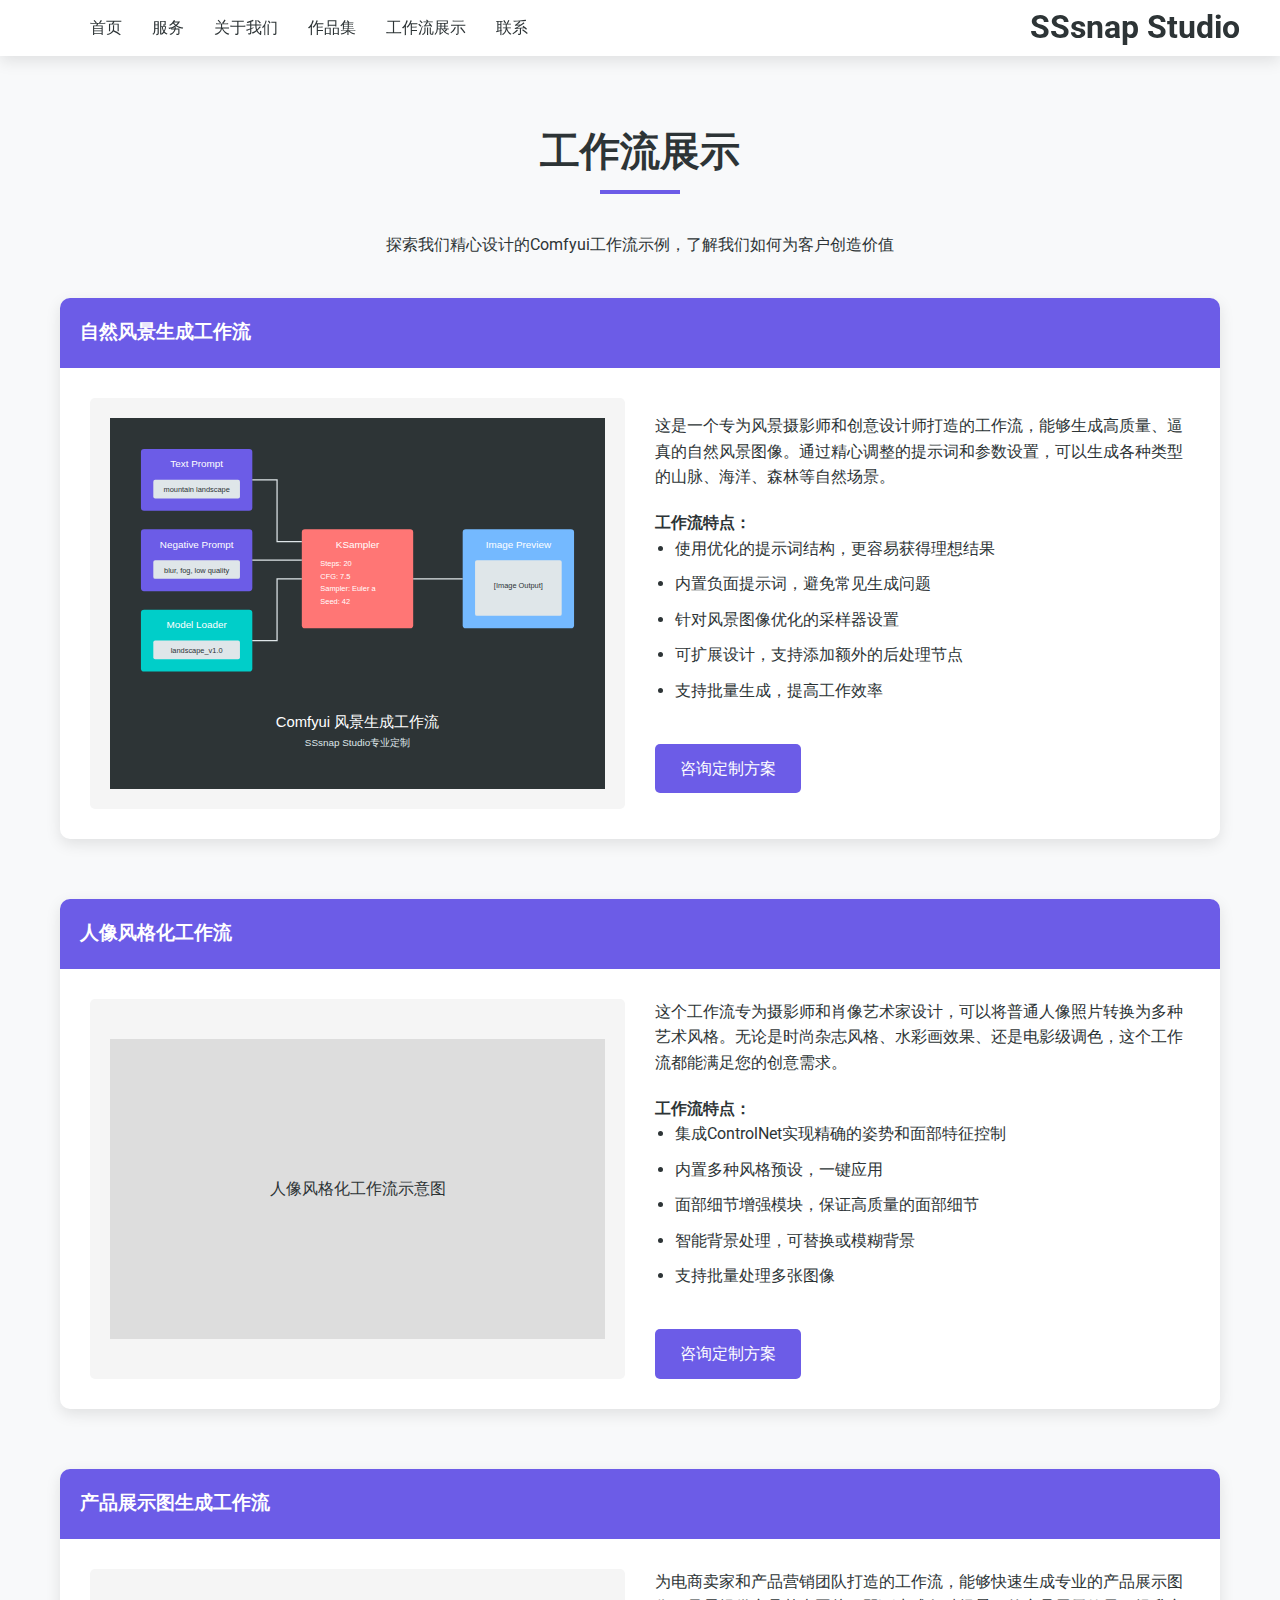
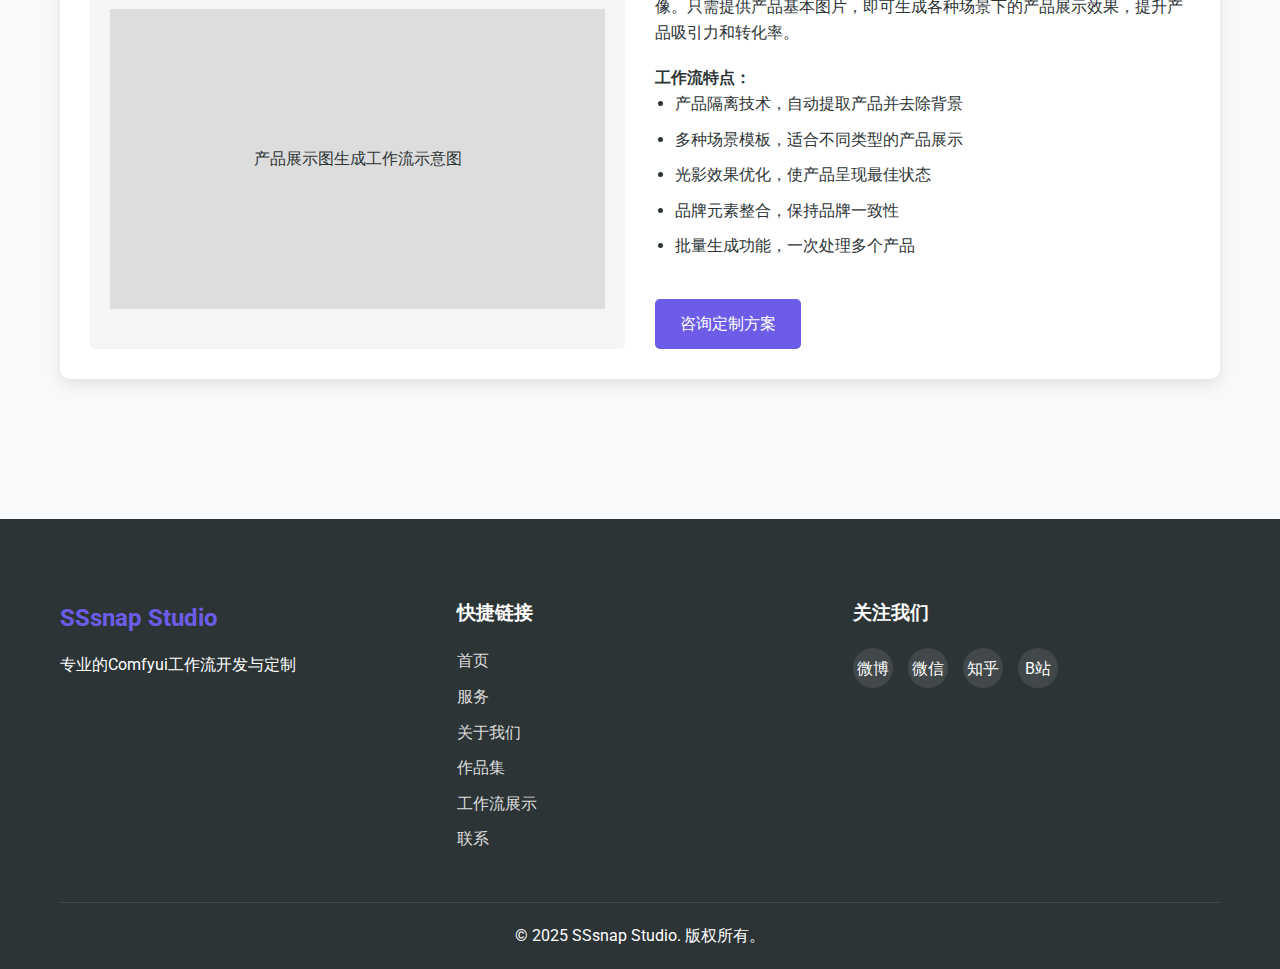
<file: workflow.html>
<!DOCTYPE html>
<html lang="zh">
<head>
    <meta charset="UTF-8">
    <meta name="viewport" content="width=device-width, initial-scale=1.0">
    <title>工作流展示 - SSsnap Studio</title>
    <link rel="stylesheet" href="styles.css">
    <link rel="icon" href="favicon.ico" type="image/x-icon">
    <link rel="preconnect" href="https://fonts.googleapis.com">
    <link rel="preconnect" href="https://fonts.gstatic.com" crossorigin>
    <link href="https://fonts.googleapis.com/css2?family=Roboto:wght@300;400;500;700&display=swap" rel="stylesheet">
    <style>
        .workflow-showcase {
            padding: 120px 0 80px;
        }
        
        .workflow-item {
            margin-bottom: 60px;
            background: #fff;
            border-radius: 10px;
            overflow: hidden;
            box-shadow: var(--box-shadow);
        }
        
        .workflow-header {
            background: var(--primary-color);
            color: #fff;
            padding: 20px;
        }
        
        .workflow-content {
            display: grid;
            grid-template-columns: 1fr 1fr;
            gap: 30px;
            padding: 30px;
        }
        
        .workflow-diagram {
            background: #f5f5f5;
            padding: 20px;
            border-radius: 5px;
            display: flex;
            justify-content: center;
            align-items: center;
        }
        
        .workflow-diagram img {
            max-width: 100%;
            height: auto;
        }
        
        .workflow-info {
            display: flex;
            flex-direction: column;
            justify-content: center;
        }
        
        .workflow-features {
            margin-top: 20px;
        }
        
        .workflow-features ul {
            list-style: disc;
            padding-left: 20px;
        }
        
        .workflow-features li {
            margin-bottom: 10px;
        }
        
        .workflow-cta {
            margin-top: 30px;
        }
        
        @media (max-width: 768px) {
            .workflow-content {
                grid-template-columns: 1fr;
            }
        }
    </style>
</head>
<body>
    <header>
        <div class="container">
            <div class="logo">
                <h1>SSsnap Studio</h1>
            </div>
            <nav>
                <ul>
                    <li><a href="index.html">首页</a></li>
                    <li><a href="index.html#services">服务</a></li>
                    <li><a href="index.html#about">关于我们</a></li>
                    <li><a href="index.html#portfolio">作品集</a></li>
                    <li><a href="workflow.html" class="active">工作流展示</a></li>
                    <li><a href="index.html#contact">联系</a></li>
                </ul>
            </nav>
        </div>
    </header>

    <section class="workflow-showcase">
        <div class="container">
            <h2 class="section-title">工作流展示</h2>
            <p class="section-subtitle" style="text-align: center; margin-bottom: 40px;">
                探索我们精心设计的Comfyui工作流示例，了解我们如何为客户创造价值
            </p>

            <!-- 工作流1 -->
            <div class="workflow-item">
                <div class="workflow-header">
                    <h3>自然风景生成工作流</h3>
                </div>
                <div class="workflow-content">
                    <div class="workflow-diagram">
                        <img src="comfyui-workflow.svg" alt="自然风景生成工作流图">
                    </div>
                    <div class="workflow-info">
                        <p>
                            这是一个专为风景摄影师和创意设计师打造的工作流，能够生成高质量、逼真的自然风景图像。通过精心调整的提示词和参数设置，可以生成各种类型的山脉、海洋、森林等自然场景。
                        </p>
                        <div class="workflow-features">
                            <h4>工作流特点：</h4>
                            <ul>
                                <li>使用优化的提示词结构，更容易获得理想结果</li>
                                <li>内置负面提示词，避免常见生成问题</li>
                                <li>针对风景图像优化的采样器设置</li>
                                <li>可扩展设计，支持添加额外的后处理节点</li>
                                <li>支持批量生成，提高工作效率</li>
                            </ul>
                        </div>
                        <div class="workflow-cta">
                            <a href="index.html#contact" class="btn btn-primary">咨询定制方案</a>
                        </div>
                    </div>
                </div>
            </div>

            <!-- 工作流2 -->
            <div class="workflow-item">
                <div class="workflow-header">
                    <h3>人像风格化工作流</h3>
                </div>
                <div class="workflow-content">
                    <div class="workflow-diagram">
                        <div style="background: #ddd; width: 100%; height: 300px; display: flex; justify-content: center; align-items: center;">
                            人像风格化工作流示意图
                        </div>
                    </div>
                    <div class="workflow-info">
                        <p>
                            这个工作流专为摄影师和肖像艺术家设计，可以将普通人像照片转换为多种艺术风格。无论是时尚杂志风格、水彩画效果、还是电影级调色，这个工作流都能满足您的创意需求。
                        </p>
                        <div class="workflow-features">
                            <h4>工作流特点：</h4>
                            <ul>
                                <li>集成ControlNet实现精确的姿势和面部特征控制</li>
                                <li>内置多种风格预设，一键应用</li>
                                <li>面部细节增强模块，保证高质量的面部细节</li>
                                <li>智能背景处理，可替换或模糊背景</li>
                                <li>支持批量处理多张图像</li>
                            </ul>
                        </div>
                        <div class="workflow-cta">
                            <a href="index.html#contact" class="btn btn-primary">咨询定制方案</a>
                        </div>
                    </div>
                </div>
            </div>

            <!-- 工作流3 -->
            <div class="workflow-item">
                <div class="workflow-header">
                    <h3>产品展示图生成工作流</h3>
                </div>
                <div class="workflow-content">
                    <div class="workflow-diagram">
                        <div style="background: #ddd; width: 100%; height: 300px; display: flex; justify-content: center; align-items: center;">
                            产品展示图生成工作流示意图
                        </div>
                    </div>
                    <div class="workflow-info">
                        <p>
                            为电商卖家和产品营销团队打造的工作流，能够快速生成专业的产品展示图像。只需提供产品基本图片，即可生成各种场景下的产品展示效果，提升产品吸引力和转化率。
                        </p>
                        <div class="workflow-features">
                            <h4>工作流特点：</h4>
                            <ul>
                                <li>产品隔离技术，自动提取产品并去除背景</li>
                                <li>多种场景模板，适合不同类型的产品展示</li>
                                <li>光影效果优化，使产品呈现最佳状态</li>
                                <li>品牌元素整合，保持品牌一致性</li>
                                <li>批量生成功能，一次处理多个产品</li>
                            </ul>
                        </div>
                        <div class="workflow-cta">
                            <a href="index.html#contact" class="btn btn-primary">咨询定制方案</a>
                        </div>
                    </div>
                </div>
            </div>
        </div>
    </section>

    <footer>
        <div class="container">
            <div class="footer-content">
                <div class="footer-logo">
                    <h2>SSsnap Studio</h2>
                    <p>专业的Comfyui工作流开发与定制</p>
                </div>
                <div class="footer-links">
                    <h3>快捷链接</h3>
                    <ul>
                        <li><a href="index.html">首页</a></li>
                        <li><a href="index.html#services">服务</a></li>
                        <li><a href="index.html#about">关于我们</a></li>
                        <li><a href="index.html#portfolio">作品集</a></li>
                        <li><a href="workflow.html">工作流展示</a></li>
                        <li><a href="index.html#contact">联系</a></li>
                    </ul>
                </div>
                <div class="footer-social">
                    <h3>关注我们</h3>
                    <div class="social-icons">
                        <a href="#" class="social-icon">微博</a>
                        <a href="#" class="social-icon">微信</a>
                        <a href="#" class="social-icon">知乎</a>
                        <a href="#" class="social-icon">B站</a>
                    </div>
                </div>
            </div>
            <div class="footer-bottom">
                <p>&copy; 2025 SSsnap Studio. 版权所有。</p>
            </div>
        </div>
    </footer>

    <script src="script.js"></script>
</body>
</html>
</file>
<file: styles.css>
/* Global Styles */
:root {
    --primary-color: #6c5ce7;
    --secondary-color: #00cec9;
    --accent-color: #ff7675;
    --dark-color: #2d3436;
    --light-color: #f8f9fa;
    --gray-color: #636e72;
    --success-color: #00b894;
    --danger-color: #d63031;
    --border-radius: 5px;
    --box-shadow: 0 5px 15px rgba(0, 0, 0, 0.1);
    --transition: all 0.3s ease;
}

* {
    margin: 0;
    padding: 0;
    box-sizing: border-box;
}

body {
    font-family: 'Roboto', sans-serif;
    line-height: 1.6;
    color: var(--dark-color);
    background-color: var(--light-color);
}

.container {
    width: 100%;
    max-width: 1200px;
    margin: 0 auto;
    padding: 0 20px;
}

a {
    text-decoration: none;
    color: var(--primary-color);
    transition: var(--transition);
}

a:hover {
    color: #3a6abf;
}

ul {
    list-style: none;
}

img {
    max-width: 100%;
    height: auto;
}

.btn {
    display: inline-block;
    padding: 12px 25px;
    border-radius: var(--border-radius);
    transition: var(--transition);
    font-weight: 500;
    cursor: pointer;
    text-align: center;
    border: none;
}

.btn-primary {
    background-color: var(--primary-color);
    color: #fff;
}

.btn-primary:hover {
    background-color: #3a6abf;
    color: #fff;
}

.btn-secondary {
    background-color: var(--secondary-color);
    color: #fff;
}

.btn-secondary:hover {
    background-color: #2d9249;
    color: #fff;
}

.section-title {
    font-size: 2.5rem;
    text-align: center;
    margin-bottom: 3rem;
    position: relative;
}

.section-title::after {
    content: '';
    position: absolute;
    bottom: -10px;
    left: 50%;
    transform: translateX(-50%);
    width: 80px;
    height: 4px;
    background-color: var(--primary-color);
}

/* Header Styles */
header {
    background-color: #fff;
    box-shadow: var(--box-shadow);
    position: fixed;
    top: 0;
    left: 0;
    width: 100%;
    z-index: 100;
}

header .container {
    display: flex;
    justify-content: space-between;
    align-items: center;
    padding: 15px 20px;
    position: relative;
}

.logo {
    position: absolute;
    right: 0px;
    top: 50%;
    transform: translateY(-50%);
    display: flex;
    align-items: center;
}

.logo-image {
    height: 120px;
    width: auto;
    border-radius: 6px;
}

.studio-name {
    margin-left: 0;
    color: var(--primary-color);
    font-size: 2rem;
    font-weight: 700;
}

nav {
    margin-right: 200px; /* 为logo留出空间 */
}

nav ul {
    display: flex;
}

nav ul li {
    margin-left: 30px;
}

nav ul li a {
    color: var(--dark-color);
    font-weight: 500;
}

nav ul li a:hover {
    color: var(--primary-color);
}

/* Hero Section */
.hero {
    position: relative;
    height: 100vh;
    display: flex;
    align-items: center;
    justify-content: center;
    text-align: center;
    color: #fff;
    overflow: hidden;
}

.hero-background {
    position: absolute;
    top: 0;
    left: 0;
    width: 100%;
    height: 100%;
    background-image: url('images/hero-bg.jpg');
    background-size: cover;
    background-position: center;
    background-repeat: no-repeat;
    filter: brightness(0.7);
    z-index: 1;
}

.hero .container {
    position: relative;
    z-index: 2;
}

.hero-content {
    max-width: 800px;
    margin: 0 auto;
    padding: 0 20px;
}

.hero-content h2 {
    font-size: 3.5rem;
    margin-bottom: 20px;
    text-shadow: 2px 2px 4px rgba(0, 0, 0, 0.5);
}

.hero-content p {
    font-size: 1.5rem;
    margin-bottom: 30px;
    text-shadow: 1px 1px 2px rgba(0, 0, 0, 0.5);
}

/* Services Section */
.services {
    padding: 100px 0;
    background-color: #fff;
}

.services-grid {
    display: grid;
    grid-template-columns: repeat(auto-fit, minmax(250px, 1fr));
    gap: 30px;
}

.service-card {
    background-color: var(--light-color);
    padding: 30px;
    border-radius: var(--border-radius);
    box-shadow: var(--box-shadow);
    text-align: center;
    transition: var(--transition);
}

.service-card:hover {
    transform: translateY(-10px);
}

.service-icon {
    font-size: 3rem;
    margin-bottom: 20px;
}

.service-card h3 {
    margin-bottom: 15px;
    color: var(--primary-color);
}

/* About Section */
.about {
    padding: 100px 0;
    background-color: var(--light-color);
}

.about-content {
    display: grid;
    grid-template-columns: 1fr 1fr;
    gap: 50px;
    align-items: center;
}

.about-text p {
    margin-bottom: 20px;
}

.about-image {
    display: flex;
    justify-content: center;
    align-items: center;
}

.image-placeholder {
    width: 100%;
    height: 300px;
    background-color: #ddd;
    display: flex;
    justify-content: center;
    align-items: center;
    border-radius: var(--border-radius);
}

/* Portfolio Section */
.portfolio {
    padding: 100px 0;
    background-color: #fff;
}

.portfolio-grid {
    display: grid;
    grid-template-columns: repeat(auto-fit, minmax(280px, 1fr));
    gap: 30px;
}

.portfolio-item {
    background-color: var(--light-color);
    border-radius: var(--border-radius);
    overflow: hidden;
    box-shadow: var(--box-shadow);
    transition: var(--transition);
}

.portfolio-item:hover {
    transform: translateY(-10px);
}

.portfolio-image {
    height: 200px;
    background-color: #ddd;
    display: flex;
    justify-content: center;
    align-items: center;
}

.portfolio-item h3 {
    padding: 20px 20px 10px;
    color: var(--primary-color);
}

.portfolio-item p {
    padding: 0 20px 20px;
}

/* Contact Section */
.contact {
    padding: 100px 0;
    background-color: var(--light-color);
}

.contact-content {
    display: grid;
    grid-template-columns: 1fr 1fr;
    gap: 50px;
}

.contact-info h3 {
    margin-bottom: 20px;
    color: var(--primary-color);
}

.contact-info p {
    margin-bottom: 20px;
}

.contact-info ul li {
    margin-bottom: 15px;
}

.contact-form form {
    background-color: #fff;
    padding: 30px;
    border-radius: var(--border-radius);
    box-shadow: var(--box-shadow);
}

.form-group {
    margin-bottom: 20px;
}

.form-group label {
    display: block;
    margin-bottom: 5px;
    font-weight: 500;
}

.form-group input,
.form-group textarea {
    width: 100%;
    padding: 10px;
    border: 1px solid #ddd;
    border-radius: var(--border-radius);
    font-family: 'Roboto', sans-serif;
}

.form-group input:focus,
.form-group textarea:focus {
    outline: none;
    border-color: var(--primary-color);
}

/* Footer */
footer {
    background-color: var(--dark-color);
    color: #fff;
    padding: 80px 0 20px;
}

.footer-content {
    display: grid;
    grid-template-columns: repeat(auto-fit, minmax(200px, 1fr));
    gap: 30px;
    margin-bottom: 40px;
}

.footer-logo h2 {
    color: var(--primary-color);
    margin-bottom: 15px;
}

.footer-links h3,
.footer-social h3 {
    margin-bottom: 20px;
    color: #fff;
}

.footer-links ul li {
    margin-bottom: 10px;
}

.footer-links ul li a {
    color: #ddd;
}

.footer-links ul li a:hover {
    color: var(--primary-color);
}

.social-icons {
    display: flex;
    gap: 15px;
}

.social-icon {
    display: flex;
    justify-content: center;
    align-items: center;
    width: 40px;
    height: 40px;
    background-color: rgba(255, 255, 255, 0.1);
    border-radius: 50%;
    color: #fff;
    transition: var(--transition);
}

.social-icon:hover {
    background-color: var(--primary-color);
    color: #fff;
}

.footer-bottom {
    text-align: center;
    padding-top: 20px;
    border-top: 1px solid rgba(255, 255, 255, 0.1);
}

/* Responsive Styles */
@media (max-width: 992px) {
    .about-content,
    .contact-content {
        grid-template-columns: 1fr;
    }
    
    .about-image {
        order: -1;
    }
}

@media (max-width: 768px) {
    .hero-content h2 {
        font-size: 2.5rem;
    }
    
    .hero-content p {
        font-size: 1.2rem;
    }
    
    nav ul {
        flex-direction: column;
        position: absolute;
        top: 70px;
        left: 0;
        background-color: #fff;
        width: 100%;
        padding: 20px;
        box-shadow: var(--box-shadow);
        transform: translateY(-150%);
        transition: var(--transition);
    }
    
    nav ul.active {
        transform: translateY(0);
    }
    
    nav ul li {
        margin: 15px 0;
    }
}

@media (max-width: 576px) {
    .section-title {
        font-size: 2rem;
    }
}
</file>
